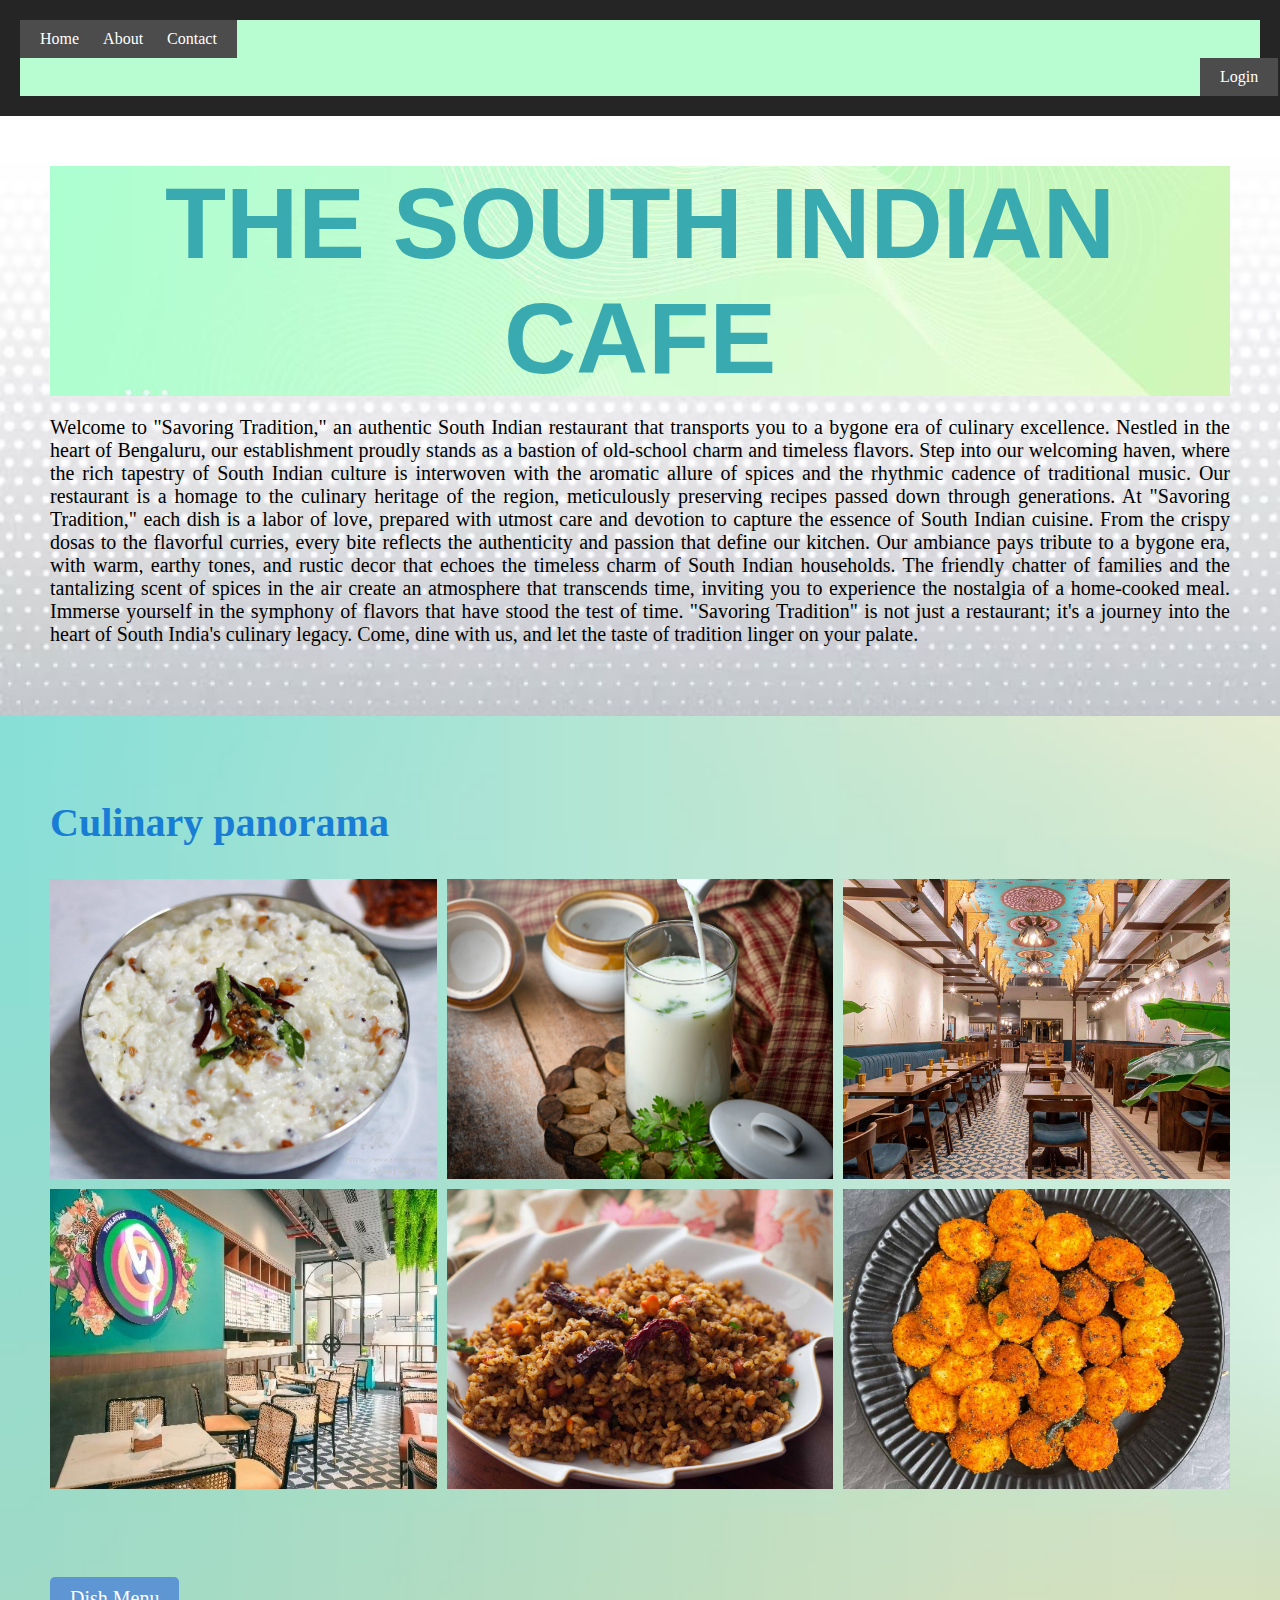
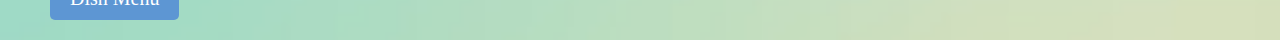
<file: index.html>
<!DOCTYPE html>
<html lang="en">
<head>
    <meta charset="UTF-8">
    <meta name="viewport" content="width=device-width, initial-scale=1.0">
    <title>The South Indian Cafe</title>
    <link rel="stylesheet" href="styles.css">
</head>
<body>
    <body class="custom-background">
        <header>
            <nav>
                <div class="menu">
                    <a href="index.html">Home</a>
                    <a href="about.html">About</a>
                    <a href="about.html#contact">Contact</a>
                </div>
                <div class="login">
                    <a href="#" id="loginButton">Login</a>
                </div>
            </nav>
        </header>
        <main>
            <section class="welcome">
                <h1>The South Indian Cafe</h1>
                <p> Welcome to "Savoring Tradition," an authentic South Indian restaurant that transports you to a bygone era of culinary excellence. Nestled in the heart of Bengaluru, our establishment proudly stands as a bastion of old-school charm and timeless flavors.

                Step into our welcoming haven, where the rich tapestry of South Indian culture is interwoven with the aromatic allure of spices and the rhythmic cadence of traditional music. Our restaurant is a homage to the culinary heritage of the region, meticulously preserving recipes passed down through generations.

                At "Savoring Tradition," each dish is a labor of love, prepared with utmost care and devotion to capture the essence of South Indian cuisine. From the crispy dosas to the flavorful curries, every bite reflects the authenticity and passion that define our kitchen.

                Our ambiance pays tribute to a bygone era, with warm, earthy tones, and rustic decor that echoes the timeless charm of South Indian households. The friendly chatter of families and the tantalizing scent of spices in the air create an atmosphere that transcends time, inviting you to experience the nostalgia of a home-cooked meal.

                Immerse yourself in the symphony of flavors that have stood the test of time. "Savoring Tradition" is not just a restaurant; it's a journey into the heart of South India's culinary legacy. Come, dine with us, and let the taste of tradition linger on your palate.
             </p>
            </section>
            <section class="gallery">
                <h2>Culinary panorama</h2>
                <div class="image-grid">
                    <img src="curdrice.jpg" alt="Restoraunt Image 1">
                    <img src="buttermilk.jpeg" alt="Restoraunt Image 2">
                    <img src="cafe.jpg" alt="Restoraunt Image 3">
                    <img src="cafe1.jpg" alt="Restoraunt Image 4">
                    <img src="puliyogre.jpg" alt="Restoraunt Image 5">
                    <img src="idli.jpg" alt="Restoraunt Image 6">
                </div>
            </section>
        </main><br>
        <div class="dishmenu">
        <p><a href="menu.html">Dish Menu</a></p>
        </div>


        <!-- Login Modal -->
        <div id="loginModal" class="modal">
            <div class="modal-content">
                <span class="close">&times;</span>
                <h2>Welcome To South-Indian Cafe </h2>
                <h3>Please Login Here</h3>
                <form id="loginForm">
                    <label for="username">Username:</label>
                    <input type="text" id="username" name="username">
                    <label for="password">Password:</label>
                    <input type="password" id="password" name="password">
                    <button type="submit">Login</button>
                </form>
            </div>
        </div>

        <!-- Include the login JavaScript file -->
        <script src="login.js"></script>
    </body>
</html>
</file>
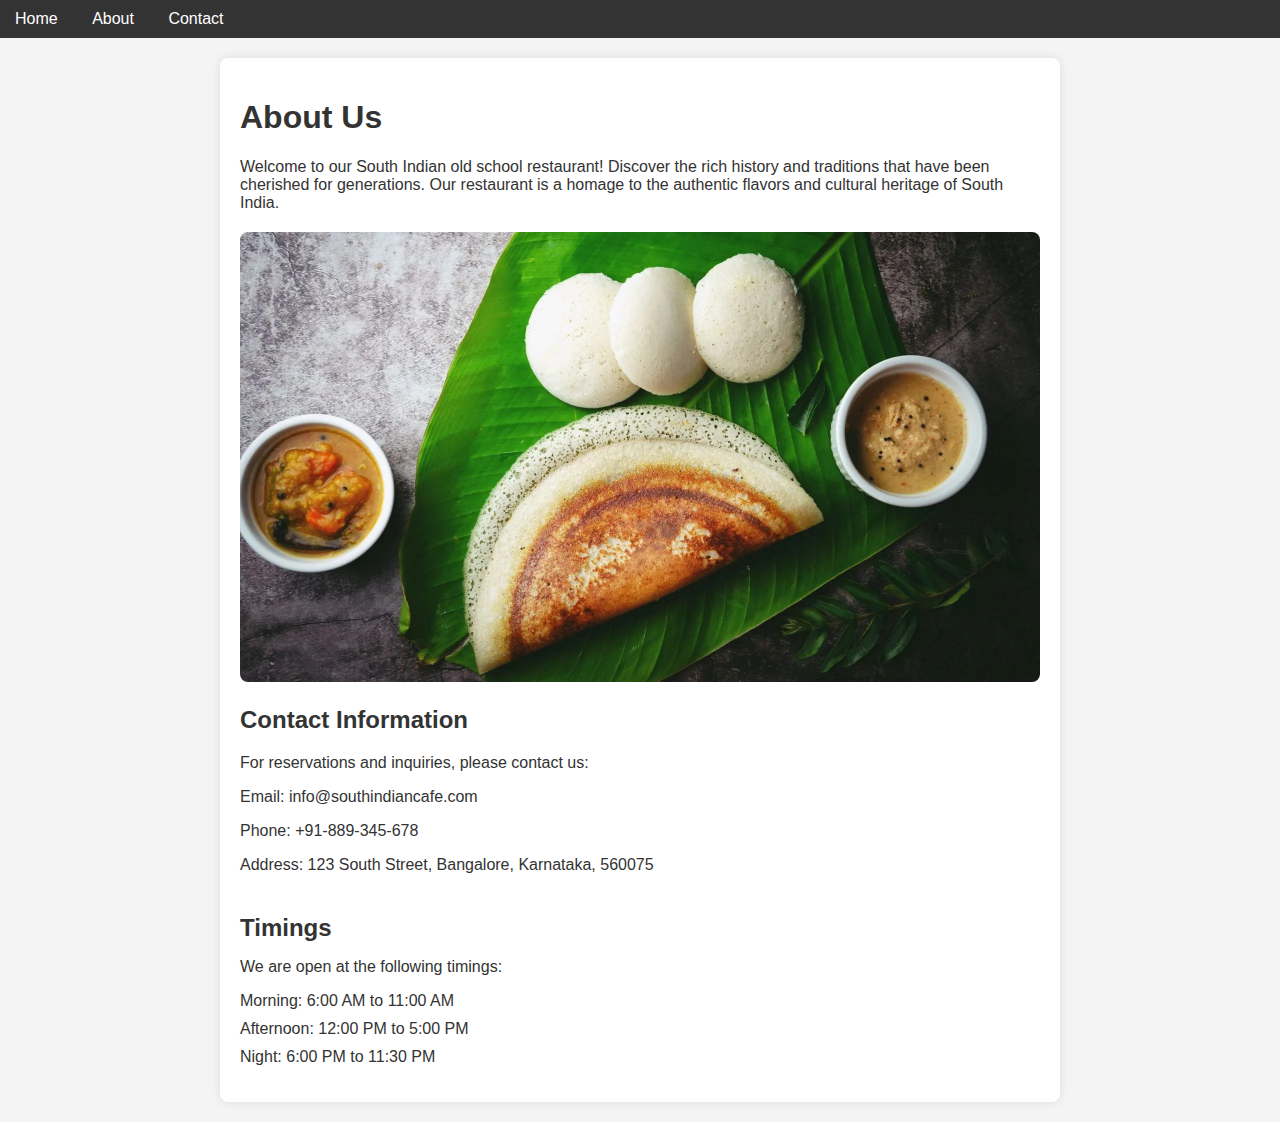
<file: about.html>
<!-- about.html -->

<!DOCTYPE html>
<html lang="en">
<head>
    <meta charset="UTF-8">
    <meta name="viewport" content="width=device-width, initial-scale=1.0">
    <title>About | Bizzare Restaurant</title>
    <link rel="stylesheet" href="about.css">
</head>
<body>
    <header> 
        <nav>
            <div class="menu">
                <a href="index.html">Home</a>
                <a href="about.html">About</a>
                <a href="#contact">Contact</a>
            </div>
            
            
        </nav>
    </header>
    <main>
        <section class="about">
            <h1>About Us</h1>
            <p>Welcome to our South Indian old school restaurant! Discover the rich history and traditions that have been cherished for generations. Our restaurant is a homage to the authentic flavors and cultural heritage of South India.</p>
            <!-- Add more content about the history of the restaurant -->
        </section>
        <section class="image-section">
            <img src="label.jpg" alt="South Indian Restaurant Image">
        </section>
        <section id ="contact">
            <h2>Contact Information</h2>
            <p>For reservations and inquiries, please contact us:</p>
            <p>Email: info@southindiancafe.com</p>
            <p>Phone: +91-889-345-678</p>
            <p>Address: 123 South Street, Bangalore, Karnataka, 560075</p>
        </section>
        <section class="timings">
            <h2>Timings</h2>
            <p>We are open at the following timings:</p>
            <ul>
                <li>Morning: 6:00 AM to 11:00 AM</li>
                <li>Afternoon: 12:00 PM to 5:00 PM</li>
                <li>Night: 6:00 PM to 11:30 PM</li>
            </ul>
        </section>
    </main>
</body>
</html>
</file>
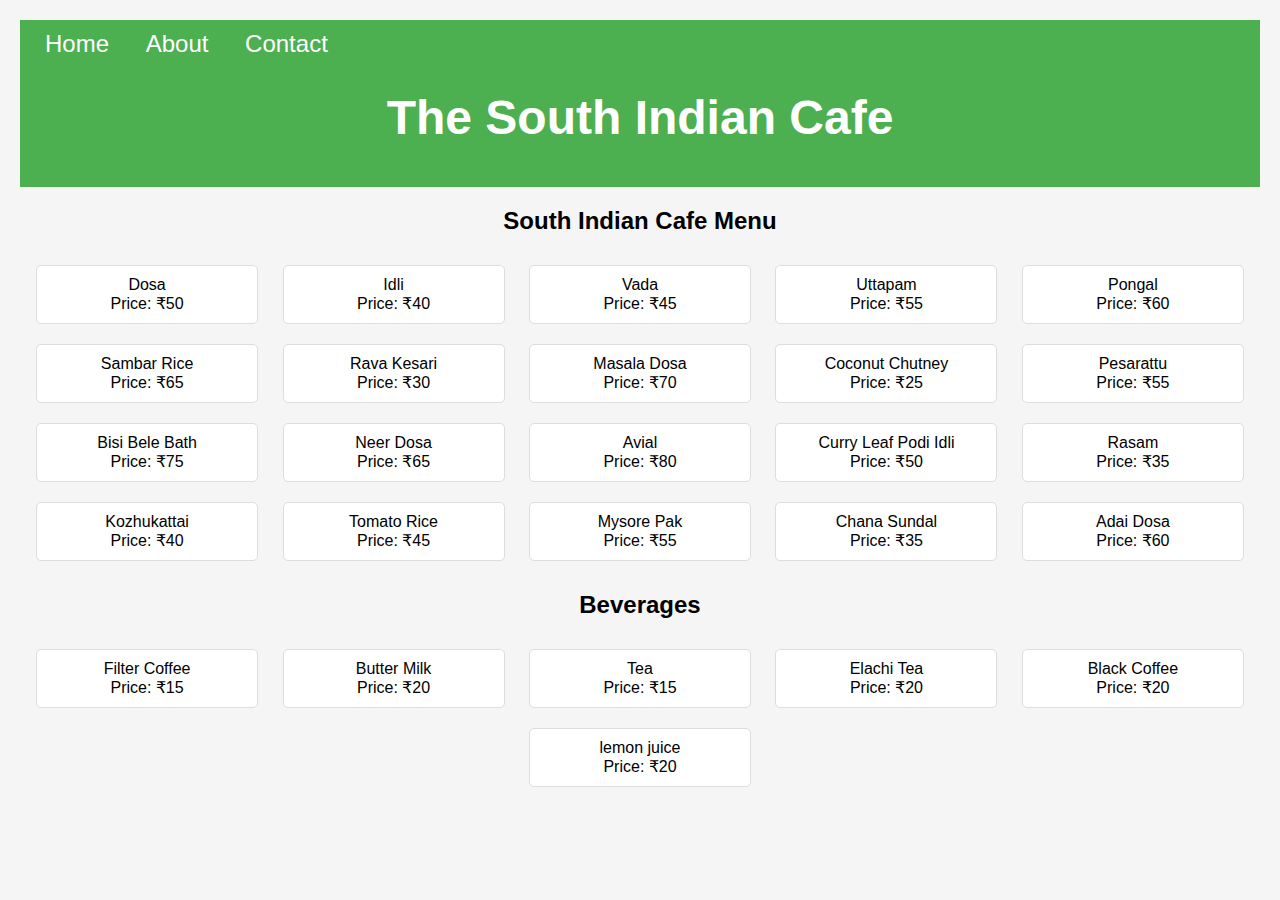
<file: menu.html>
<!DOCTYPE html>
<html lang="en">

<head>
    <meta charset="UTF-8">
    <meta name="viewport" content="width=device-width, initial-scale=1.0">

    <link rel="stylesheet" href="menu.css">

    <title>The South Indian Cafe</title>
</head>

<body>


    <!-- Home Header -->
    <header>
        <nav>
            <div class="menu">
                <a href="index.html">Home</a>
                <a href="about.html">About</a>
                <a href="about.html#contact">Contact</a>
            </div>
        </nav>
        <h1>The South Indian Cafe</h1>
    </header>

    <!-- Menu Section -->
    <section>
        <h2>South Indian Cafe Menu</h2>
        <div class="dish" onclick="confirmOrder('Dosa', 50)">Dosa<br>Price: ₹50</div>
        <div class="dish" onclick="confirmOrder('Idli', 40)">Idli<br>Price: ₹40</div>
        <div class="dish" onclick="confirmOrder('Vada', 45)">Vada<br>Price: ₹45</div>
        <div class="dish" onclick="confirmOrder('Uttapam', 55)">Uttapam<br>Price: ₹55</div>
        <div class="dish" onclick="confirmOrder('Pongal', 60)">Pongal<br>Price: ₹60</div>
        <div class="dish" onclick="confirmOrder('Sambar Rice', 65)">Sambar Rice<br>Price: ₹65</div>
        <div class="dish" onclick="confirmOrder('Rava Kesari', 30)">Rava Kesari<br>Price: ₹30</div>
        <div class="dish" onclick="confirmOrder('Masala Dosa', 70)">Masala Dosa<br>Price: ₹70</div>
        <div class="dish" onclick="confirmOrder('Coconut Chutney', 25)">Coconut Chutney<br>Price: ₹25</div>
        <div class="dish" onclick="confirmOrder('Pesarattu', 55)">Pesarattu<br>Price: ₹55</div>
        <div class="dish" onclick="confirmOrder('Bisi Bele Bath', 75)">Bisi Bele Bath<br>Price: ₹75</div>
        <div class="dish" onclick="confirmOrder('Neer Dosa', 65)">Neer Dosa<br>Price: ₹65</div>
        <div class="dish" onclick="confirmOrder('Avial', 80)">Avial<br>Price: ₹80</div>
        <div class="dish" onclick="confirmOrder('Curry Leaf Podi Idli', 50)">Curry Leaf Podi Idli<br>Price: ₹50</div>
        <div class="dish" onclick="confirmOrder('Rasam', 35)">Rasam<br>Price: ₹35</div>
        <div class="dish" onclick="confirmOrder('Kozhukattai', 40)">Kozhukattai<br>Price: ₹40</div>
        <div class="dish" onclick="confirmOrder('Tomato Rice', 45)">Tomato Rice<br>Price: ₹45</div>
        <div class="dish" onclick="confirmOrder('Mysore Pak', 55)">Mysore Pak<br>Price: ₹55</div>
        <div class="dish" onclick="confirmOrder('Chana Sundal', 35)">Chana Sundal<br>Price: ₹35</div>
        <div class="dish" onclick="confirmOrder('Adai Dosa', 60)">Adai Dosa<br>Price: ₹60</div>

        <h2>Beverages</h2>
        <div class="beverages" onclick="confirmOrder('Filter coffee', 15)">Filter Coffee<br>Price: ₹15</div>
        <div class="beverages" onclick="confirmOrder('Butter Milk', 20)">Butter Milk<br>Price: ₹20</div>
        <div class="beverages" onclick="confirmOrder('Tea', 15)">Tea<br>Price: ₹15</div>
        <div class="beverages" onclick="confirmOrder('Elachi Tea', 20)">Elachi Tea<br>Price: ₹20</div>
        <div class="beverages" onclick="confirmOrder('Black Coffee', 20)">Black Coffee<br>Price: ₹20</div>
        <div class="beverages" onclick="confirmOrder('lemon juice', 20)">lemon juice<br>Price: ₹20</div>
    </section>

    <script>
        // Function to confirm order and redirect to order page with dish details
        function confirmOrder(item, price) {
            if (confirm(`Do you want to order ${item}?`)) {
                // Redirect to the order page with dish details as URL parameters
                window.location.href = `order.html?item=${encodeURIComponent(item)}&price=${price}`;
            }
        }
    </script>
    
</body>

</html>
</file>
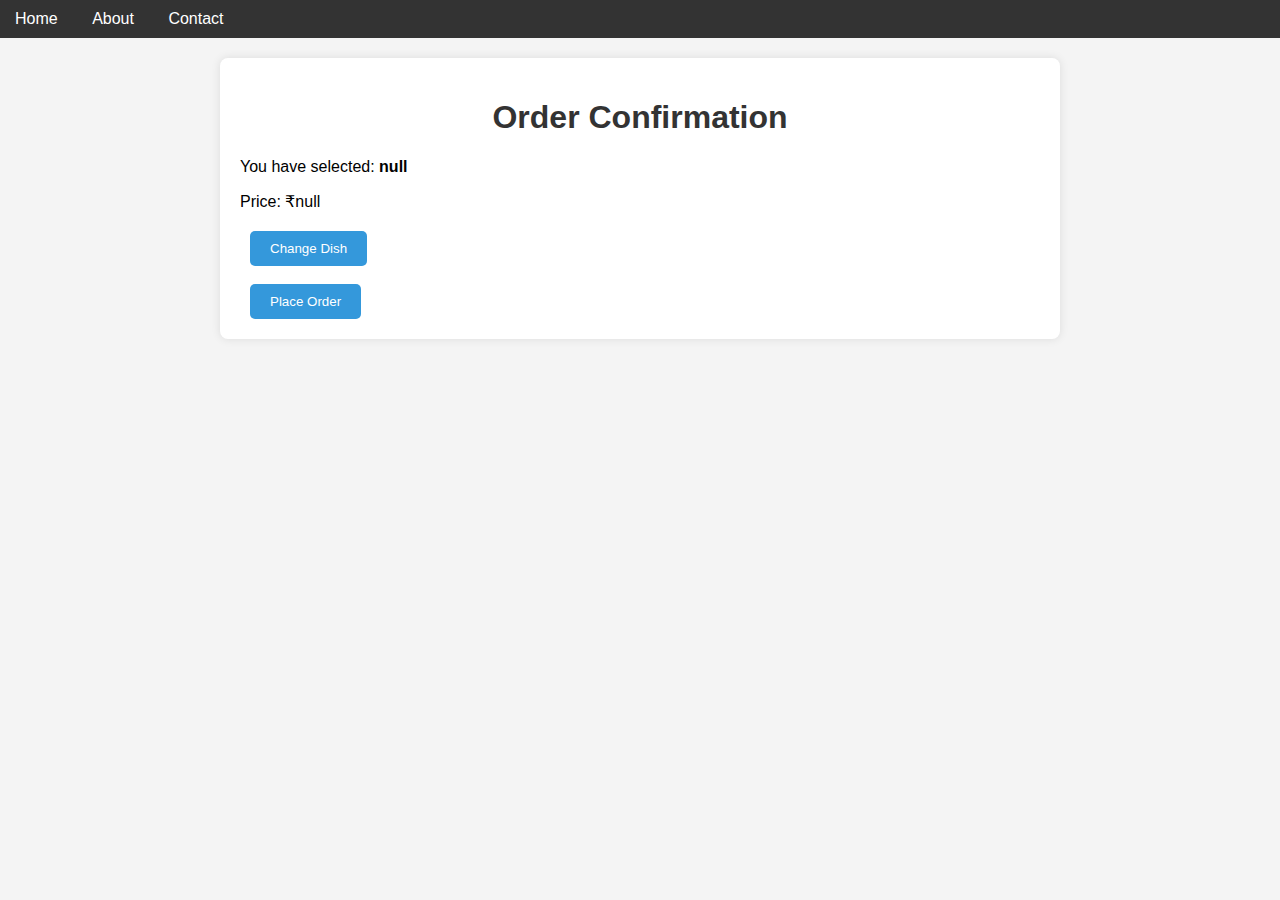
<file: order.html>
<!DOCTYPE html>
<html lang="en">
<head>
    <meta charset="UTF-8">
    <meta name="viewport" content="width=device-width, initial-scale=1.0">
    <title>Order Confirmation | The South Indian Cafe</title>
    <link rel="stylesheet" href="order.css">
</head>
<body>

    <!-- Header with navigation links -->
    <header>
        <nav>
            <div class="menu">
                <a href="index.html">Home</a>
                <a href="about.html">About</a>
                <a href="about.html#contact">Contact</a>
            </div>
        </nav>
    </header>

    <!-- Main content area -->
    <main>
        <h1>Order Confirmation</h1>

        <!-- Display selected dish details -->
        <div id="selectedDish"></div>

        <!-- Buttons for placing order and adding another dish -->
        <div class="button-container">
            <button id="addDishButton" onclick="redirectToMenu()">Change Dish</button><br>

            <button id="placeOrderButton">Place Order</button>
        </div>
    </main>

    <!-- JavaScript to retrieve and display selected dish details -->
    <script src="order.js"></script>

</body>
</html>
</file>
<file: styles.css>
body {
    font-family: 'Times New Roman', Times, serif;
    margin: 0;
    padding: 0;
    justify-content: center;

p{
     text-align: justify;
    font-size: 20px;

}

h1{
    font-size: 100px;
    margin:0;
    padding:0;
    font-family:'Trebuchet MS', 'Lucida Sans Unicode', 'Lucida Grande', 'Lucida Sans', Arial, sans-serif;
    box-sizing: border-box;
    text-transform:uppercase;
    background-image: url('title.jpg');
    color:#39abb0
}
}
h2{
    text-align: left ;
    color:rgb(25, 125, 213);
    font-size: 40px;
    display: block;
}

header {
    background-color: #f8f8f8;
    padding: 20px;
}

.welcome {
    background-image: url('welcome.avif');
    background-size: cover;
    padding: 50px;
    text-align: center;
}

.gallery {
    padding: 50px;
    text-align: center;
}

.image-grid {
    display: grid;
    grid-template-columns: repeat(3, 1fr);
    grid-auto-rows: minmax(100px, auto);
    grid-gap: 10px;

}

.image-grid img {
    max-width: 100%;
    max-height: 100%;
    width: 500px;
    height: 300px;
    object-fit: cover;
}

.menu {
    background-color: #4c4c4c;
    padding: 10px;
    display: inline-block;
}

.menu a {
    color: white;
    text-decoration: none;
    padding: 5px 10px;
}

.menu a:hover {
    background-color: #555;
    color: white;
}

.login {
    background-color: #4c4c4c;
    padding: 10px;
    display: inline-block;
    margin-left: 1180px;
}

.login a {
    color: white;
    text-decoration: none;
    padding: 5px 10px;
}

.login a:hover {
    background-color: #555;
    color: white;
}

body.custom-background {
    background-image: url('back.avif');
    background-size: cover;
}

nav{
    background-color:#b8fdd1;
}

header{
    background-color:#252525;
}

.dishmenu a{
    margin-left:50px;
    display: inline-block;
    padding: 10px 20px;
    background-color: #5d96d3;
    color: #FFFFFF;
    text-decoration: none;
    border-radius: 5px;
    transform: scale(1);
    transition: transform 0.3s ease-in-out;
    }

.dishmenu a:hover {
    transform: scale(1.3);
        background-color: #0056B3;
    }
/* Login Modal Styles */
.modal {
    display: none;
    position: fixed;
    z-index: 1;
    left: 0;
    top: 0;
    width: 100%;
    height: 100%;
    background-color: rgba(0, 0, 0, 0.5);
}

.modal-content {
    background-color: #fefefe;
    margin: 15% auto;
    padding: 50px;
    border: 1px solid #888;
    width: 50%;
}

.close {
    color: #aaa;
    float: right;
    font-size: 28px;
    font-weight: bold;
}

.close:hover,
.close:focus {
    color: black;
    text-decoration: none;
    cursor: pointer;
}

form {
    margin-top: 20px;
}

label {
    display: block;
    margin-bottom: 5px;
}

input[type="text"],
input[type="password"] {
    width: 100%;
    padding: 10px;
    margin-bottom: 10px;
}

button[type="submit"] {
    background-color: #4CAF50;
    color: white;
    padding: 10px 20px;
    border: none;
    cursor: pointer;
}

button[type="submit"]:hover {
    background-color: #45a049;
}
</file>
<file: about.css>
/* styles.css */

body {
    font-family: 'Arial', sans-serif;
    background-color: #f4f4f4;
    color: #333;
    margin: 0;
    padding: 0;
}

header {
    background-color: #333;
    color: #fff;
    padding: 10px 0;
}

nav {
    display: flex;
    justify-content: space-between;
    align-items: center;
}

.menu a, .login-signup a {
    color: #fff;
    text-decoration: none;
    margin: 0 15px;
}

main {
    max-width: 800px;
    margin: 20px auto;
    padding: 20px;
    background-color: #fff;
    border-radius: 8px;
    box-shadow: 0 0 10px rgba(0, 0, 0, 0.1);
}

.about h1 {
    color: #333;
}

.about p {
    margin-bottom: 20px;
}

.image-section img {
    width: 100%;
    height: auto;
    border-radius: 8px;
}

.dishmenu {
    text-align: center;
    margin-top: 20px;
}

.dishmenu a {
    color: #3498db;
    text-decoration: none;
}

.dishmenu a:hover {
    text-decoration: underline;
}

/* Timings Section Styles */
.timings {
    margin-top: 40px;
}

.timings h2 {
    color: #333;
    margin-bottom: 10px;
}

.timings ul {
    list-style-type: none;
    padding: 0;
}

.timings li {
    margin-bottom: 10px;
}
</file>
<file: menu.css>
body {
    font-family: 'Arial', sans-serif;
    background-color: #f5f5f5;
    margin: 0;
    padding: 20px;
    text-align: center;
}

.menu header {
    background-color: #333;
    color: #fff;
    padding: 10px 0;
}

nav {
    display: flex;
    justify-content: space-between;
    align-items: center;
}

.menu a, .login-signup a {
    color: #fff;
    text-decoration: none;
    margin: 0 15px;
}

header {
    background-color: #4CAF50;
    padding: 10px;
    color: white;
    font-size: 24px;
}

section {
    margin: 20px 0;
}

.dish {
    border: 1px solid #ddd;
    border-radius: 5px;
    padding: 10px;
    margin: 10px;
    background-color: white;
    display: inline-block;
    width: 200px;
    transform: scale(1);
    transition: transform  0.3s ease-in-out;
    
}


.dish:hover {
    background-color: #f0f0f0;
    transform: scale(0.9);
}

body {
    font-family: 'Arial', sans-serif;
    background-color: #f5f5f5;
    margin: 0;
    padding: 20px;
    text-align: center;
}

header {
    background-color: #4CAF50;
    padding: 10px;
    color: white;
    font-size: 24px;
}

section {
    margin: 20px 0;
}


.beverages{
    border: 1px solid #ddd;
    border-radius: 5px;
    padding: 10px;
    margin: 10px;
    background-color: white;
    display: inline-block;
    width: 200px;
    transform: scale(1);
    transition: transform  0.3s ease-in-out;
}

.beverages:hover{
    background-color: #f0f0f0;
    transform: scale(0.9);
}
</file>
<file: order.css>
body {
    font-family: Arial, sans-serif;
    margin: 0;
    padding: 0;
    background-color: #f4f4f4;
}

header {
    background-color: #333;
    color: #fff;
    padding: 10px 0;
}

nav {
    display: flex;
    justify-content: space-between;
    align-items: center;
}

.menu a, .login a {
    color: #fff;
    text-decoration: none;
    margin: 0 15px;
}

main {
    max-width: 800px;
    margin: 20px auto;
    padding: 20px;
    background-color: #fff;
    border-radius: 8px;
    box-shadow: 0 0 10px rgba(0, 0, 0, 0.1);
}

h1 {
    text-align: center;
    color: #333;
}

#selectedDish {
    margin-bottom: 20px;
}

button {
    display: block;
    margin: 0 auto;
    padding: 10px 20px;
    background-color: #333;
    color: #fff;
    border: none;
    border-radius: 5px;
    cursor: pointer;
    transform: scale(1);
    transition: transform 0.3s ease-in-out;
}

button:hover {
    background-color: #555;
    transform: scale(1.3);
}
.button-container {
    text-align: center;
    margin-top: 20px;
}

.button-container button {
    margin: 0 10px;
    padding: 10px 20px;
    background-color: #3498db;
    color: #fff;
    border: none;
    border-radius: 5px;
    cursor: pointer;
}

.button-container button:hover {
    background-color: #2980b9;
}
</file>
